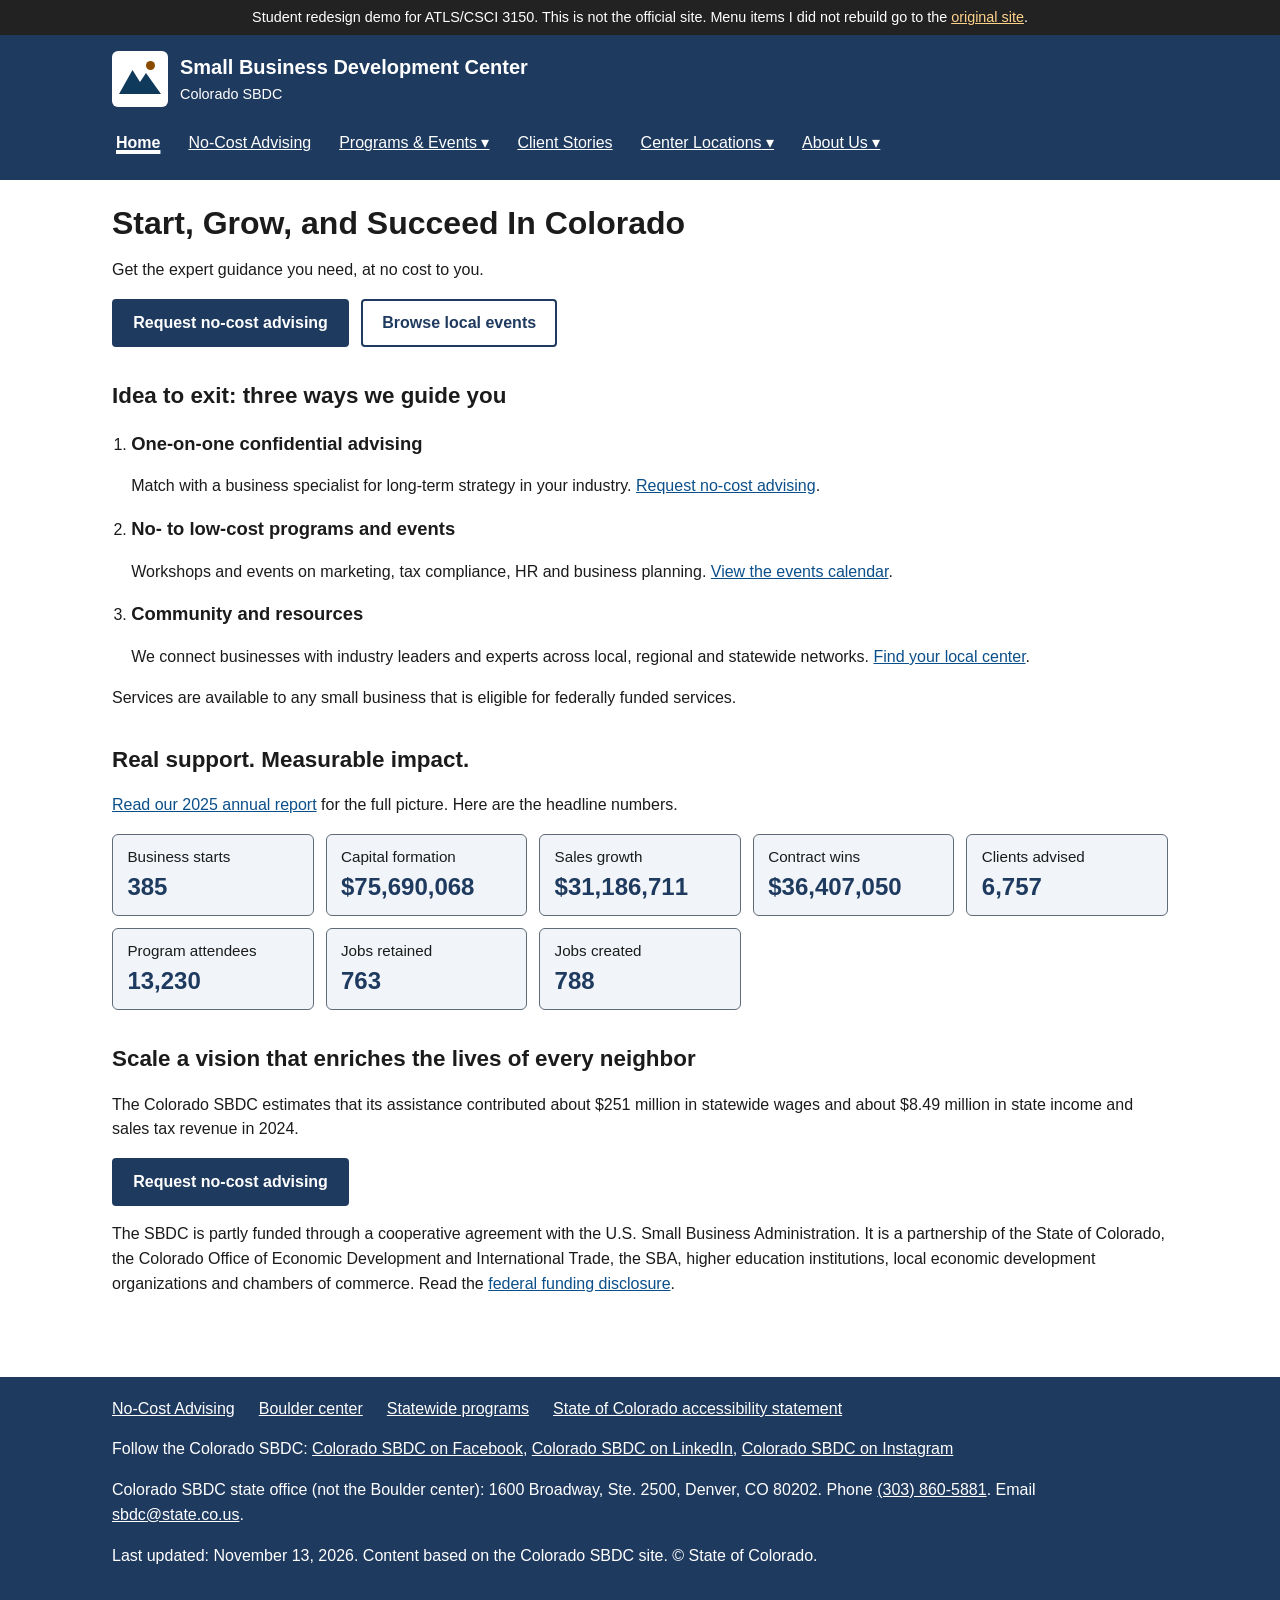
<file: index.html>
<!DOCTYPE html>
<html lang="en">
<head>
  <meta charset="utf-8">
  <meta name="viewport" content="width=device-width, initial-scale=1">
  <title>Home | Small Business Development Center (redesign demo)</title>
  <meta name="description" content="Student accessibility redesign of the Colorado SBDC home page: free business advising, programs and local centers.">
  <link rel="stylesheet" href="style.css">
</head>
<body>
  <a class="skip-link" href="#main-content">Skip to main content</a>
  <p class="demo-banner">Student redesign demo for ATLS/CSCI 3150. This is not the official site. Menu items I did not rebuild go to the <a href="https://sbdc.colorado.gov/">original site</a>.</p>
  <header class="site-header">
    <div class="wrap">
      <a class="brand" href="index.html"><img src="logo.svg" alt=""><span>Small Business Development Center<small>Colorado SBDC</small></span></a>
      <nav class="main-nav" aria-label="Main"><ul class="menu"><li><a href="index.html" aria-current="page">Home</a></li><li><a href="advising.html">No-Cost Advising</a></li><li><button type="button" class="toggle" aria-expanded="false" aria-controls="sm-programs">Programs &amp; Events<span class="visually-hidden"> submenu</span></button><ul class="submenu" id="sm-programs" hidden><li><a href="https://sbdc.colorado.gov/">Calendar</a></li><li><a href="https://sbdc.colorado.gov/">Business Recovery &amp; Resiliency Guide</a></li><li><a href="https://sbdc.colorado.gov/">Child Care</a></li><li><a href="https://sbdc.colorado.gov/">Funding Readiness</a></li><li><a href="https://sbdc.colorado.gov/">Leading Edge for Startups</a></li><li><a href="https://sbdc.colorado.gov/">TechSource</a></li></ul></li><li><a href="https://sbdc.colorado.gov/">Client Stories</a></li><li><button type="button" class="toggle" aria-expanded="false" aria-controls="sm-centers">Center Locations<span class="visually-hidden"> submenu</span></button><ul class="submenu" id="sm-centers" hidden><li><a href="boulder.html">Boulder</a></li><li><a href="https://sbdc.colorado.gov/">Other Colorado centers (original site)</a></li></ul></li><li><button type="button" class="toggle" aria-expanded="false" aria-controls="sm-about">About Us<span class="visually-hidden"> submenu</span></button><ul class="submenu" id="sm-about" hidden><li><a href="https://sbdc.colorado.gov/">Our Impact</a></li><li><a href="boulder.html#team">Our Team</a></li><li><a href="https://sbdc.colorado.gov/">Accessibility Statement</a></li><li><a href="https://sbdc.colorado.gov/">Federal Funding Disclosure</a></li></ul></li></ul></nav>
    </div>
  </header>
  <main id="main-content" class="wrap" tabindex="-1">
    <h1>Start, Grow, and Succeed In Colorado</h1>
    <p>Get the expert guidance you need, at no cost to you.</p>
    <div class="hero-actions">
      <a class="button" href="advising.html">Request no-cost advising</a>
      <a class="button secondary" href="https://sbdc.colorado.gov/">Browse local events</a>
    </div>

    <h2>Idea to exit: three ways we guide you</h2>
    <ol class="steps">
      <li><h3>One-on-one confidential advising</h3><p>Match with a business specialist for long-term strategy in your industry. <a href="advising.html">Request no-cost advising</a>.</p></li>
      <li><h3>No- to low-cost programs and events</h3><p>Workshops and events on marketing, tax compliance, HR and business planning. <a href="https://sbdc.colorado.gov/">View the events calendar</a>.</p></li>
      <li><h3>Community and resources</h3><p>We connect businesses with industry leaders and experts across local, regional and statewide networks. <a href="boulder.html">Find your local center</a>.</p></li>
    </ol>
    <p>Services are available to any small business that is eligible for federally funded services.</p>

    <h2>Real support. Measurable impact.</h2>
    <p><a href="https://sbdc.colorado.gov/">Read our 2025 annual report</a> for the full picture. Here are the headline numbers.</p>
    <dl class="stats">
      <div><dt>Business starts</dt><dd>385</dd></div>
      <div><dt>Capital formation</dt><dd>$75,690,068</dd></div>
      <div><dt>Sales growth</dt><dd>$31,186,711</dd></div>
      <div><dt>Contract wins</dt><dd>$36,407,050</dd></div>
      <div><dt>Clients advised</dt><dd>6,757</dd></div>
      <div><dt>Program attendees</dt><dd>13,230</dd></div>
      <div><dt>Jobs retained</dt><dd>763</dd></div>
      <div><dt>Jobs created</dt><dd>788</dd></div>
    </dl>

    <h2>Scale a vision that enriches the lives of every neighbor</h2>
    <p>The Colorado SBDC estimates that its assistance contributed about $251 million in statewide wages and about $8.49 million in state income and sales tax revenue in 2024.</p>
    <p><a class="button" href="advising.html">Request no-cost advising</a></p>
    <p>The SBDC is partly funded through a cooperative agreement with the U.S. Small Business Administration. It is a partnership of the State of Colorado, the Colorado Office of Economic Development and International Trade, the SBA, higher education institutions, local economic development organizations and chambers of commerce. Read the <a href="https://sbdc.colorado.gov/">federal funding disclosure</a>.</p>
  </main>

  <footer class="site-footer">
    <div class="wrap">
      <h2 class="visually-hidden">Site information</h2>
      <nav aria-label="Footer"><ul>
        <li><a href="advising.html">No-Cost Advising</a></li>
        <li><a href="boulder.html">Boulder center</a></li>
        <li><a href="https://sbdc.colorado.gov/">Statewide programs</a></li>
        <li><a href="https://sbdc.colorado.gov/">State of Colorado accessibility statement</a></li>
      </ul></nav>
      <p>Follow the Colorado SBDC: <a href="https://www.facebook.com/">Colorado SBDC on Facebook</a>, <a href="https://www.linkedin.com/">Colorado SBDC on LinkedIn</a>, <a href="https://www.instagram.com/">Colorado SBDC on Instagram</a></p>
      <p>Colorado SBDC state office (not the Boulder center): 1600 Broadway, Ste. 2500, Denver, CO 80202. Phone <a href="tel:+13038605881">(303) 860-5881</a>. Email <a href="mailto:sbdc@state.co.us">sbdc@state.co.us</a>.</p>
      <p>Last updated: <time datetime="2026-11-13">November 13, 2026</time>. Content based on the Colorado SBDC site. &copy; State of Colorado.</p>
    </div>
  </footer>
  <script>
  (function () {
    var toggles = document.querySelectorAll('.menu .toggle');
    function closeAll(except) {
      toggles.forEach(function (t) {
        if (t !== except) { t.setAttribute('aria-expanded', 'false'); document.getElementById(t.getAttribute('aria-controls')).hidden = true; }
      });
    }
    toggles.forEach(function (t) {
      t.addEventListener('click', function () {
        var open = t.getAttribute('aria-expanded') === 'true';
        closeAll(t);
        t.setAttribute('aria-expanded', open ? 'false' : 'true');
        document.getElementById(t.getAttribute('aria-controls')).hidden = open;
      });
    });
    document.addEventListener('keydown', function (e) {
      if (e.key === 'Escape') {
        var openT = document.querySelector('.menu .toggle[aria-expanded="true"]');
        if (openT) { closeAll(null); openT.focus(); }
      }
    });
    document.addEventListener('click', function (e) { if (!e.target.closest('.menu')) closeAll(null); });
  })();
  </script>
</body>
</html>
</file>
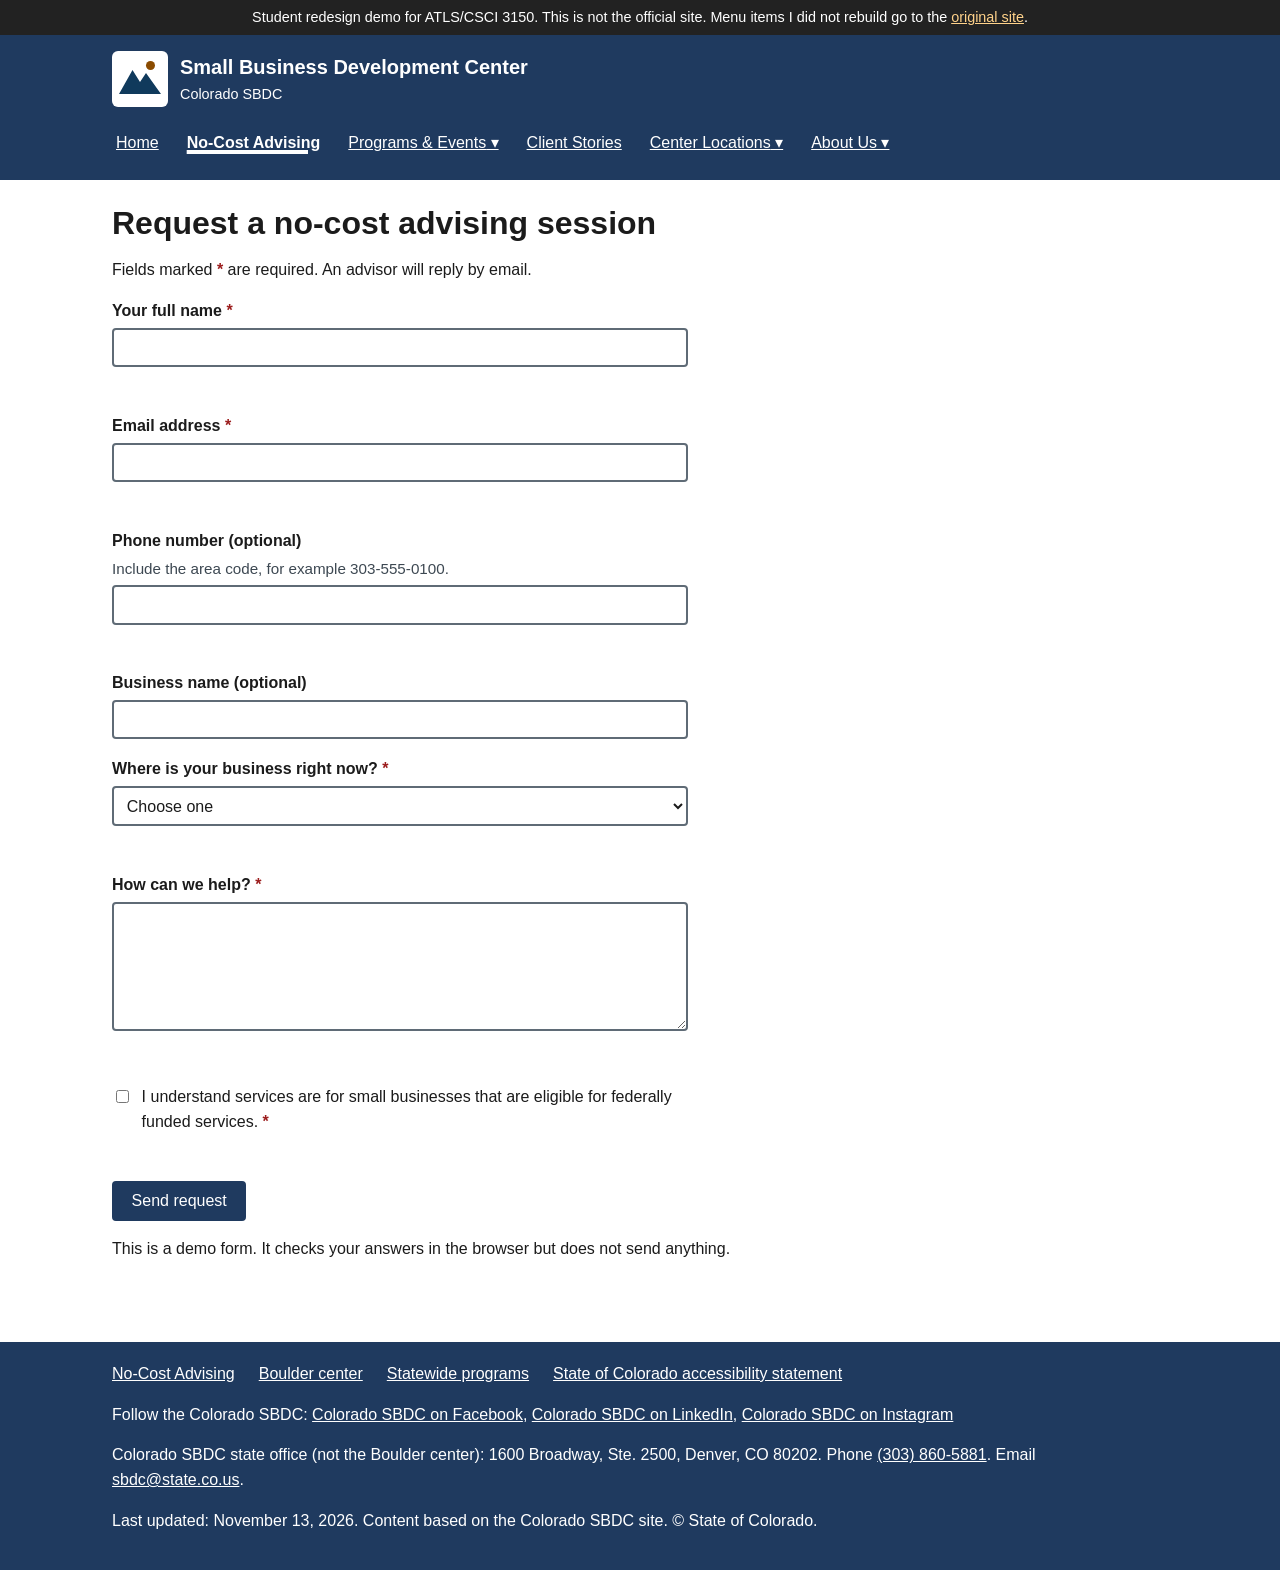
<file: advising.html>
<!DOCTYPE html>
<html lang="en">
<head>
  <meta charset="utf-8">
  <meta name="viewport" content="width=device-width, initial-scale=1">
  <title>Request advising | Small Business Development Center (redesign demo)</title>
  <meta name="description" content="Student redesign of an advising request form with labels, required fields and built-in validation.">
  <link rel="stylesheet" href="style.css">
</head>
<body>
  <a class="skip-link" href="#main-content">Skip to main content</a>
  <p class="demo-banner">Student redesign demo for ATLS/CSCI 3150. This is not the official site. Menu items I did not rebuild go to the <a href="https://sbdc.colorado.gov/">original site</a>.</p>
  <header class="site-header">
    <div class="wrap">
      <a class="brand" href="index.html"><img src="logo.svg" alt=""><span>Small Business Development Center<small>Colorado SBDC</small></span></a>
      <nav class="main-nav" aria-label="Main"><ul class="menu"><li><a href="index.html">Home</a></li><li><a href="advising.html" aria-current="page">No-Cost Advising</a></li><li><button type="button" class="toggle" aria-expanded="false" aria-controls="sm-programs">Programs &amp; Events<span class="visually-hidden"> submenu</span></button><ul class="submenu" id="sm-programs" hidden><li><a href="https://sbdc.colorado.gov/">Calendar</a></li><li><a href="https://sbdc.colorado.gov/">Business Recovery &amp; Resiliency Guide</a></li><li><a href="https://sbdc.colorado.gov/">Child Care</a></li><li><a href="https://sbdc.colorado.gov/">Funding Readiness</a></li><li><a href="https://sbdc.colorado.gov/">Leading Edge for Startups</a></li><li><a href="https://sbdc.colorado.gov/">TechSource</a></li></ul></li><li><a href="https://sbdc.colorado.gov/">Client Stories</a></li><li><button type="button" class="toggle" aria-expanded="false" aria-controls="sm-centers">Center Locations<span class="visually-hidden"> submenu</span></button><ul class="submenu" id="sm-centers" hidden><li><a href="boulder.html">Boulder</a></li><li><a href="https://sbdc.colorado.gov/">Other Colorado centers (original site)</a></li></ul></li><li><button type="button" class="toggle" aria-expanded="false" aria-controls="sm-about">About Us<span class="visually-hidden"> submenu</span></button><ul class="submenu" id="sm-about" hidden><li><a href="https://sbdc.colorado.gov/">Our Impact</a></li><li><a href="boulder.html#team">Our Team</a></li><li><a href="https://sbdc.colorado.gov/">Accessibility Statement</a></li><li><a href="https://sbdc.colorado.gov/">Federal Funding Disclosure</a></li></ul></li></ul></nav>
    </div>
  </header>
  <main id="main-content" class="wrap" tabindex="-1">
    <h1>Request a no-cost advising session</h1>
    <p>Fields marked <span class="req" aria-hidden="true">*</span><span class="visually-hidden">with an asterisk</span> are required. An advisor will reply by email.</p>
    <div id="form-status" role="status" tabindex="-1"></div>
    <form class="contact" id="advising-form" action="#" method="post" novalidate>
      <div class="field"><label for="name">Your full name <span class="req" aria-hidden="true">*</span></label>
        <input type="text" id="name" name="name" autocomplete="name" required><p class="error-msg">Enter your name.</p></div>
      <div class="field"><label for="email">Email address <span class="req" aria-hidden="true">*</span></label>
        <input type="email" id="email" name="email" autocomplete="email" required><p class="error-msg">Enter an email address like name@example.com.</p></div>
      <div class="field"><label for="phone">Phone number (optional)</label>
        <span class="hint" id="phone-hint">Include the area code, for example 303-555-0100.</span>
        <input type="tel" id="phone" name="phone" autocomplete="tel" data-base="phone-hint" aria-describedby="phone-hint" pattern="[0-9()+ .\-]{7,}"><p class="error-msg">Enter a phone number with at least 7 digits, or leave this blank.</p></div>
      <div class="field"><label for="biz">Business name (optional)</label>
        <input type="text" id="biz" name="biz" autocomplete="organization"></div>
      <div class="field"><label for="stage">Where is your business right now? <span class="req" aria-hidden="true">*</span></label>
        <select id="stage" name="stage" required><option value="">Choose one</option><option>I have an idea</option><option>I am starting up</option><option>I am operating</option><option>I am growing</option><option>I am planning to sell or exit</option></select>
        <p class="error-msg">Choose where your business is right now.</p></div>
      <div class="field"><label for="help">How can we help? <span class="req" aria-hidden="true">*</span></label>
        <textarea id="help" name="help" rows="6" required minlength="10"></textarea><p class="error-msg">Write at least 10 characters.</p></div>
      <div class="field check"><label for="elig"><input type="checkbox" id="elig" name="elig" required><span>I understand services are for small businesses that are eligible for federally funded services. <span class="req" aria-hidden="true">*</span></span></label>
        <p class="error-msg">Check this box to continue.</p></div>
      <button type="submit">Send request</button>
    </form>
    <p>This is a demo form. It checks your answers in the browser but does not send anything.</p>
  </main>

  <footer class="site-footer">
    <div class="wrap">
      <h2 class="visually-hidden">Site information</h2>
      <nav aria-label="Footer"><ul>
        <li><a href="advising.html">No-Cost Advising</a></li>
        <li><a href="boulder.html">Boulder center</a></li>
        <li><a href="https://sbdc.colorado.gov/">Statewide programs</a></li>
        <li><a href="https://sbdc.colorado.gov/">State of Colorado accessibility statement</a></li>
      </ul></nav>
      <p>Follow the Colorado SBDC: <a href="https://www.facebook.com/">Colorado SBDC on Facebook</a>, <a href="https://www.linkedin.com/">Colorado SBDC on LinkedIn</a>, <a href="https://www.instagram.com/">Colorado SBDC on Instagram</a></p>
      <p>Colorado SBDC state office (not the Boulder center): 1600 Broadway, Ste. 2500, Denver, CO 80202. Phone <a href="tel:+13038605881">(303) 860-5881</a>. Email <a href="mailto:sbdc@state.co.us">sbdc@state.co.us</a>.</p>
      <p>Last updated: <time datetime="2026-11-13">November 13, 2026</time>. Content based on the Colorado SBDC site. &copy; State of Colorado.</p>
    </div>
  </footer>
  <script>
  (function () {
    var toggles = document.querySelectorAll('.menu .toggle');
    function closeAll(except) {
      toggles.forEach(function (t) {
        if (t !== except) { t.setAttribute('aria-expanded', 'false'); document.getElementById(t.getAttribute('aria-controls')).hidden = true; }
      });
    }
    toggles.forEach(function (t) {
      t.addEventListener('click', function () {
        var open = t.getAttribute('aria-expanded') === 'true';
        closeAll(t);
        t.setAttribute('aria-expanded', open ? 'false' : 'true');
        document.getElementById(t.getAttribute('aria-controls')).hidden = open;
      });
    });
    document.addEventListener('keydown', function (e) {
      if (e.key === 'Escape') {
        var openT = document.querySelector('.menu .toggle[aria-expanded="true"]');
        if (openT) { closeAll(null); openT.focus(); }
      }
    });
    document.addEventListener('click', function (e) { if (!e.target.closest('.menu')) closeAll(null); });
  })();
  </script>
  <script>
  (function () {
    var form = document.getElementById('advising-form');
    var status = document.getElementById('form-status');
    var fields = form.querySelectorAll('input:not([type=checkbox]), select, textarea, input[type=checkbox]');
    function check(el) {
      var wrap = el.closest('.field');
      var ok = el.checkValidity();
      wrap.classList.toggle('invalid', !ok);
      el.setAttribute('aria-invalid', ok ? 'false' : 'true');
      var err = wrap.querySelector('.error-msg');
      if (err && !err.id) err.id = el.id + '-err';
      var base = el.getAttribute('data-base') || '';
      var desc = ok || !err ? base : (base + ' ' + err.id).trim();
      if (desc) el.setAttribute('aria-describedby', desc); else el.removeAttribute('aria-describedby');
      return ok;
    }
    fields.forEach(function (el) {
      el.addEventListener('blur', function () { if (!el.checkValidity()) check(el); });
      var again = function () { if (el.closest('.field').classList.contains('invalid')) check(el); };
      el.addEventListener('input', again); el.addEventListener('change', again);
    });
    form.addEventListener('submit', function (e) {
      e.preventDefault();
      var firstBad = null;
      fields.forEach(function (el) { if (!check(el) && !firstBad) firstBad = el; });
      status.classList.add('show');
      if (firstBad) {
        var n = form.querySelectorAll('.field.invalid').length;
        status.classList.add('is-error');
        status.textContent = n + (n === 1 ? ' field needs' : ' fields need') + ' fixing before you can send. The first one is below.';
        firstBad.focus();
      } else {
        status.classList.remove('is-error');
        status.textContent = 'Thanks. In the real site your request would be sent now.';
        form.reset(); status.focus();
      }
    });
  })();
  </script>
</body>
</html>
</file>
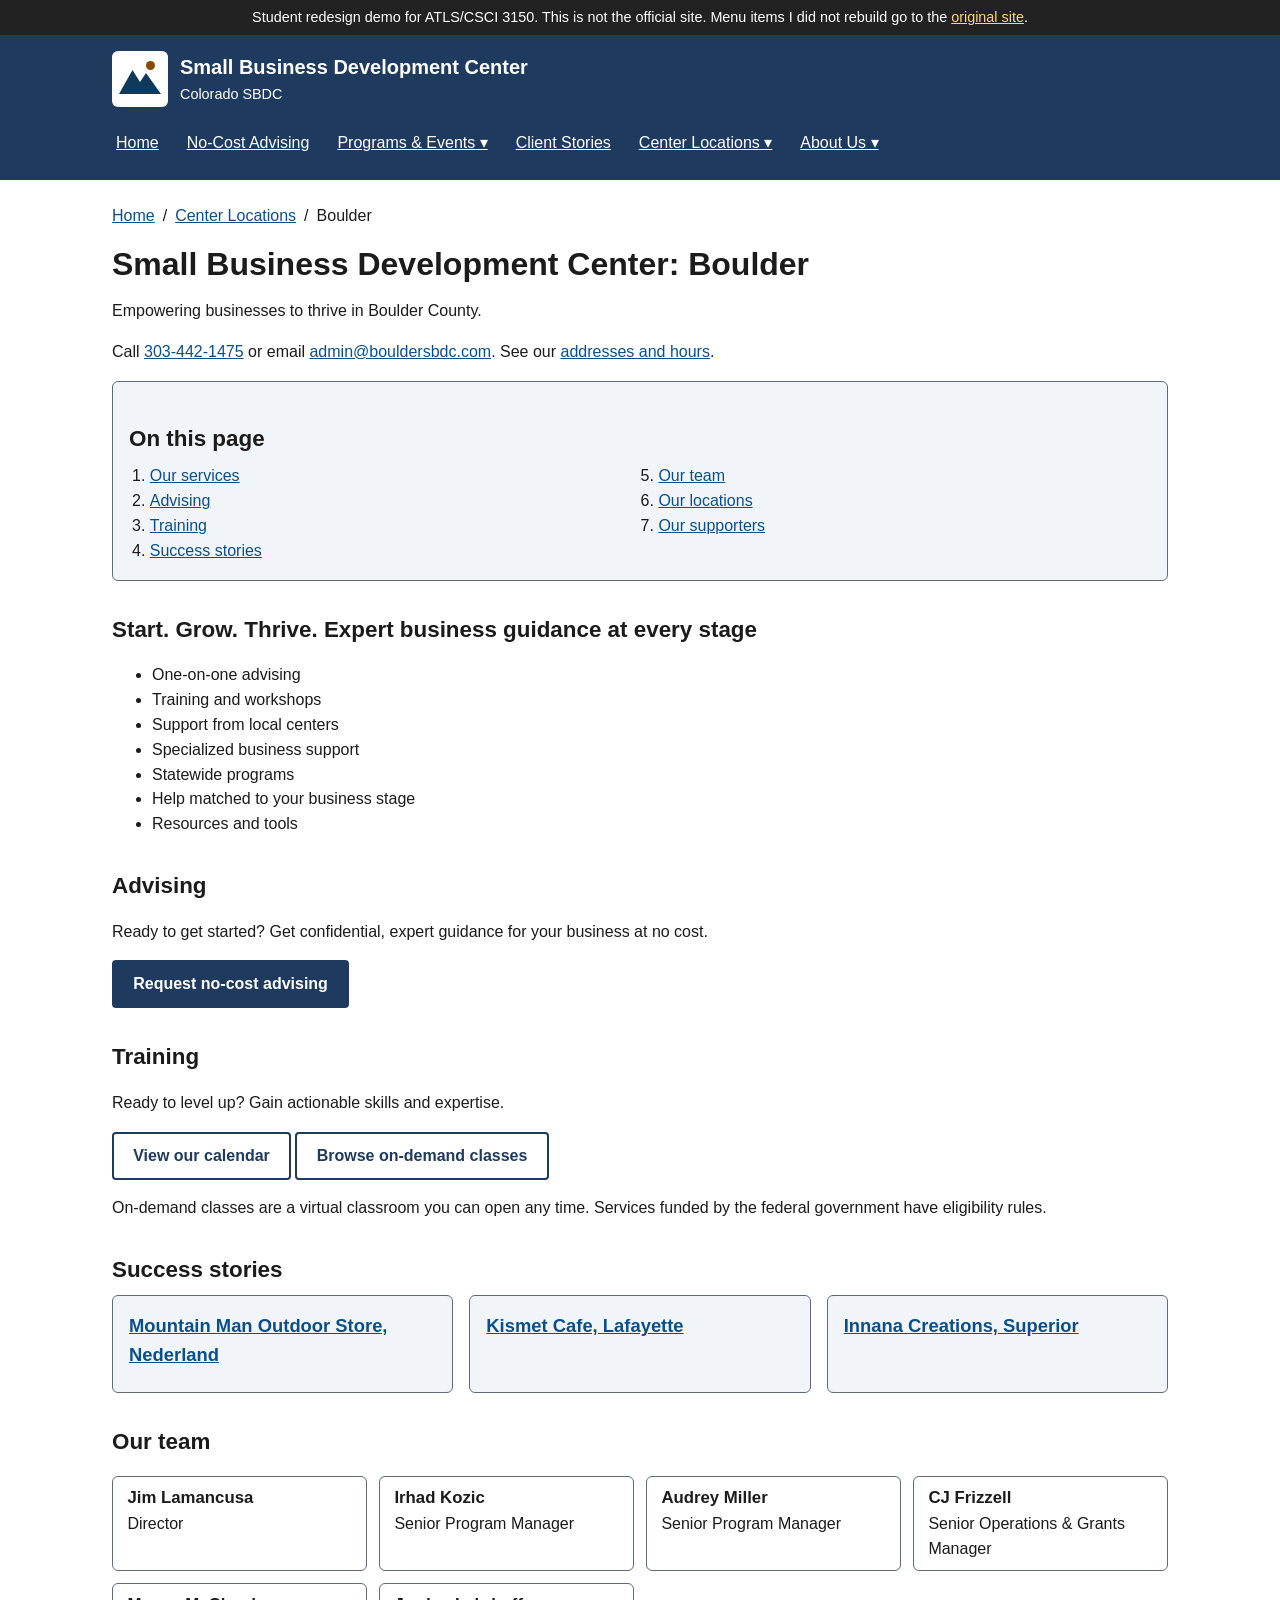
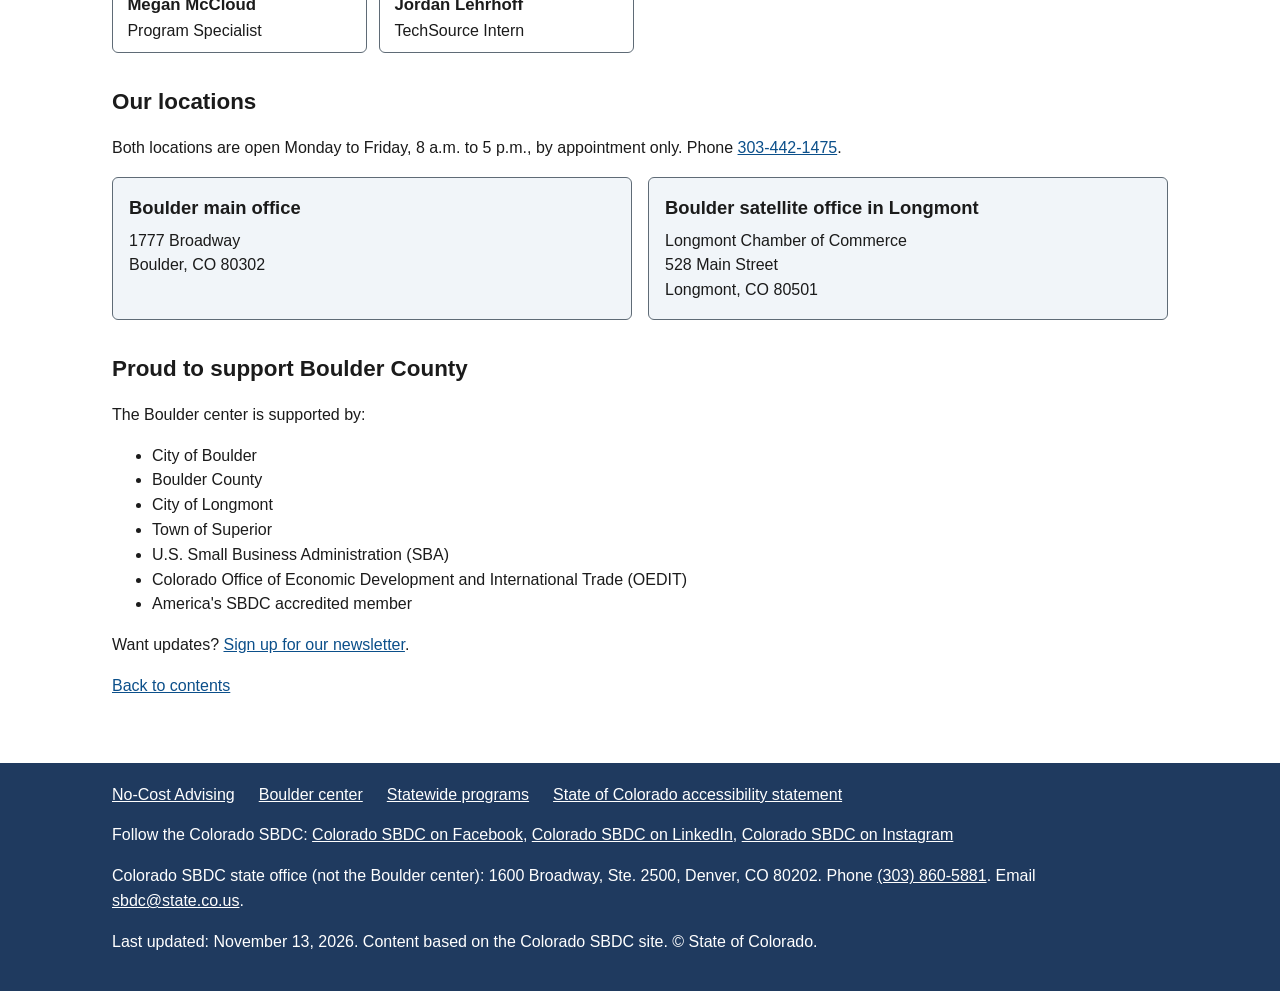
<file: boulder.html>
<!DOCTYPE html>
<html lang="en">
<head>
  <meta charset="utf-8">
  <meta name="viewport" content="width=device-width, initial-scale=1">
  <title>Boulder center | Small Business Development Center (redesign demo)</title>
  <meta name="description" content="Student accessibility redesign of the Boulder center page of the Colorado SBDC: services, success stories, team and locations.">
  <link rel="stylesheet" href="style.css">
</head>
<body>
  <a class="skip-link" href="#main-content">Skip to main content</a>
  <p class="demo-banner">Student redesign demo for ATLS/CSCI 3150. This is not the official site. Menu items I did not rebuild go to the <a href="https://sbdc.colorado.gov/">original site</a>.</p>
  <header class="site-header">
    <div class="wrap">
      <a class="brand" href="index.html"><img src="logo.svg" alt=""><span>Small Business Development Center<small>Colorado SBDC</small></span></a>
      <nav class="main-nav" aria-label="Main"><ul class="menu"><li><a href="index.html">Home</a></li><li><a href="advising.html">No-Cost Advising</a></li><li><button type="button" class="toggle" aria-expanded="false" aria-controls="sm-programs">Programs &amp; Events<span class="visually-hidden"> submenu</span></button><ul class="submenu" id="sm-programs" hidden><li><a href="https://sbdc.colorado.gov/">Calendar</a></li><li><a href="https://sbdc.colorado.gov/">Business Recovery &amp; Resiliency Guide</a></li><li><a href="https://sbdc.colorado.gov/">Child Care</a></li><li><a href="https://sbdc.colorado.gov/">Funding Readiness</a></li><li><a href="https://sbdc.colorado.gov/">Leading Edge for Startups</a></li><li><a href="https://sbdc.colorado.gov/">TechSource</a></li></ul></li><li><a href="https://sbdc.colorado.gov/">Client Stories</a></li><li><button type="button" class="toggle" aria-expanded="false" aria-controls="sm-centers">Center Locations<span class="visually-hidden"> submenu</span></button><ul class="submenu" id="sm-centers" hidden><li><a href="boulder.html">Boulder</a></li><li><a href="https://sbdc.colorado.gov/">Other Colorado centers (original site)</a></li></ul></li><li><button type="button" class="toggle" aria-expanded="false" aria-controls="sm-about">About Us<span class="visually-hidden"> submenu</span></button><ul class="submenu" id="sm-about" hidden><li><a href="https://sbdc.colorado.gov/">Our Impact</a></li><li><a href="boulder.html#team">Our Team</a></li><li><a href="https://sbdc.colorado.gov/">Accessibility Statement</a></li><li><a href="https://sbdc.colorado.gov/">Federal Funding Disclosure</a></li></ul></li></ul></nav>
    </div>
  </header>
  <main id="main-content" class="wrap" tabindex="-1">
    <nav aria-label="Breadcrumb"><ol class="breadcrumb">
      <li><a href="index.html">Home</a></li><li aria-hidden="true">/</li><li><a href="https://sbdc.colorado.gov/">Center Locations</a></li><li aria-hidden="true">/</li><li aria-current="page">Boulder</li></ol></nav>
    <h1>Small Business Development Center: Boulder</h1>
    <p>Empowering businesses to thrive in Boulder County.</p>
    <p>Call <a href="tel:+13034421475">303-442-1475</a> or email <a href="mailto:admin@bouldersbdc.com">admin@bouldersbdc.com</a>. See our <a href="#locations">addresses and hours</a>.</p>

    <nav id="contents" class="toc" aria-labelledby="toc-h">
      <h2 id="toc-h">On this page</h2>
      <ol>
        <li><a href="#services">Our services</a></li>
        <li><a href="#advising">Advising</a></li>
        <li><a href="#training">Training</a></li>
        <li><a href="#stories">Success stories</a></li>
        <li><a href="#team">Our team</a></li>
        <li><a href="#locations">Our locations</a></li>
        <li><a href="#supporters">Our supporters</a></li>
      </ol>
    </nav>

    <section id="services" aria-labelledby="services-h">
      <h2 id="services-h">Start. Grow. Thrive. Expert business guidance at every stage</h2>
      <ul>
        <li>One-on-one advising</li><li>Training and workshops</li><li>Support from local centers</li>
        <li>Specialized business support</li><li>Statewide programs</li><li>Help matched to your business stage</li><li>Resources and tools</li>
      </ul>
    </section>
    <section id="advising" aria-labelledby="advising-h">
      <h2 id="advising-h">Advising</h2>
      <p>Ready to get started? Get confidential, expert guidance for your business at no cost.</p>
      <p><a class="button" href="advising.html">Request no-cost advising</a></p>
    </section>
    <section id="training" aria-labelledby="training-h">
      <h2 id="training-h">Training</h2>
      <p>Ready to level up? Gain actionable skills and expertise.</p>
      <p><a class="button secondary" href="https://sbdc.colorado.gov/">View our calendar</a> <a class="button secondary" href="https://sbdc.colorado.gov/">Browse on-demand classes</a></p>
      <p>On-demand classes are a virtual classroom you can open any time. Services funded by the federal government have eligibility rules.</p>
    </section>
    <section id="stories" aria-labelledby="stories-h">
      <h2 id="stories-h">Success stories</h2>
      <div class="card-row">
        <article class="card"><h3><a href="https://sbdc.colorado.gov/">Mountain Man Outdoor Store, Nederland</a></h3></article>
        <article class="card"><h3><a href="https://sbdc.colorado.gov/">Kismet Cafe, Lafayette</a></h3></article>
        <article class="card"><h3><a href="https://sbdc.colorado.gov/">Innana Creations, Superior</a></h3></article>
      </div>
    </section>
    <section id="team" aria-labelledby="team-h">
      <h2 id="team-h">Our team</h2>
      <ul class="team"><li><h3>Jim Lamancusa</h3><p>Director</p></li><li><h3>Irhad Kozic</h3><p>Senior Program Manager</p></li><li><h3>Audrey Miller</h3><p>Senior Program Manager</p></li><li><h3>CJ Frizzell</h3><p>Senior Operations &amp; Grants Manager</p></li><li><h3>Megan McCloud</h3><p>Program Specialist</p></li><li><h3>Jordan Lehrhoff</h3><p>TechSource Intern</p></li></ul>
    </section>
    <section id="locations" aria-labelledby="loc-h">
      <h2 id="loc-h">Our locations</h2>
      <p>Both locations are open Monday to Friday, 8 a.m. to 5 p.m., by appointment only. Phone <a href="tel:+13034421475">303-442-1475</a>.</p>
      <div class="card-row">
        <section class="card" aria-labelledby="loc1"><h3 id="loc1">Boulder main office</h3><address>1777 Broadway<br>Boulder, CO 80302</address></section>
        <section class="card" aria-labelledby="loc2"><h3 id="loc2">Boulder satellite office in Longmont</h3><address>Longmont Chamber of Commerce<br>528 Main Street<br>Longmont, CO 80501</address></section>
      </div>
    </section>
    <section id="supporters" aria-labelledby="sup-h">
      <h2 id="sup-h">Proud to support Boulder County</h2>
      <p>The Boulder center is supported by:</p>
      <ul>
        <li>City of Boulder</li><li>Boulder County</li><li>City of Longmont</li><li>Town of Superior</li>
        <li>U.S. Small Business Administration (SBA)</li><li>Colorado Office of Economic Development and International Trade (OEDIT)</li><li>America's SBDC accredited member</li>
      </ul>
      <p>Want updates? <a href="https://sbdc.colorado.gov/">Sign up for our newsletter</a>.</p>
      <p class="back-to-top"><a href="#contents">Back to contents</a></p>
    </section>
  </main>

  <footer class="site-footer">
    <div class="wrap">
      <h2 class="visually-hidden">Site information</h2>
      <nav aria-label="Footer"><ul>
        <li><a href="advising.html">No-Cost Advising</a></li>
        <li><a href="boulder.html">Boulder center</a></li>
        <li><a href="https://sbdc.colorado.gov/">Statewide programs</a></li>
        <li><a href="https://sbdc.colorado.gov/">State of Colorado accessibility statement</a></li>
      </ul></nav>
      <p>Follow the Colorado SBDC: <a href="https://www.facebook.com/">Colorado SBDC on Facebook</a>, <a href="https://www.linkedin.com/">Colorado SBDC on LinkedIn</a>, <a href="https://www.instagram.com/">Colorado SBDC on Instagram</a></p>
      <p>Colorado SBDC state office (not the Boulder center): 1600 Broadway, Ste. 2500, Denver, CO 80202. Phone <a href="tel:+13038605881">(303) 860-5881</a>. Email <a href="mailto:sbdc@state.co.us">sbdc@state.co.us</a>.</p>
      <p>Last updated: <time datetime="2026-11-13">November 13, 2026</time>. Content based on the Colorado SBDC site. &copy; State of Colorado.</p>
    </div>
  </footer>
  <script>
  (function () {
    var toggles = document.querySelectorAll('.menu .toggle');
    function closeAll(except) {
      toggles.forEach(function (t) {
        if (t !== except) { t.setAttribute('aria-expanded', 'false'); document.getElementById(t.getAttribute('aria-controls')).hidden = true; }
      });
    }
    toggles.forEach(function (t) {
      t.addEventListener('click', function () {
        var open = t.getAttribute('aria-expanded') === 'true';
        closeAll(t);
        t.setAttribute('aria-expanded', open ? 'false' : 'true');
        document.getElementById(t.getAttribute('aria-controls')).hidden = open;
      });
    });
    document.addEventListener('keydown', function (e) {
      if (e.key === 'Escape') {
        var openT = document.querySelector('.menu .toggle[aria-expanded="true"]');
        if (openT) { closeAll(null); openT.focus(); }
      }
    });
    document.addEventListener('click', function (e) { if (!e.target.closest('.menu')) closeAll(null); });
  })();
  </script>
</body>
</html>
</file>
<file: style.css>
/* BCN redesign - student project (ATLS/CSCI 3150). Not the official BCN site. */
:root {
  --text: #1b1b1b;
  --bg: #ffffff;
  --band: #f1f5f9;
  --brand: #1f3a5f;      /* header, footer, buttons: white text on it */
  --link: #0b4f8a;
  --link-visited: #5b2a86;
  --focus: #8a4b00;
  --border: #5f6b76;
}
* { box-sizing: border-box; }
html { font-size: 100%; }
body {
  margin: 0;
  font-family: Arial, Helvetica, sans-serif;
  line-height: 1.55;
  color: var(--text);
  background: var(--bg);
}
a { color: var(--link); text-decoration: underline; }
a:visited { color: var(--link-visited); }
a:hover { text-decoration-thickness: 3px; }
a:focus-visible, button:focus-visible, input:focus-visible,
select:focus-visible, textarea:focus-visible, summary:focus-visible {
  outline: 3px solid var(--focus);
  outline-offset: 3px;
}

/* Component 6: skip link */
.skip-link {
  position: absolute; left: 0.5rem; top: -4rem;
  background: #fff; color: var(--text);
  padding: 0.6rem 1rem; border: 3px solid var(--focus); z-index: 10;
}
.skip-link:focus { top: 0.5rem; }

.site-header { background: var(--brand); color: #fff; }
.site-header .wrap { display: flex; flex-wrap: wrap; gap: 1rem; align-items: center; justify-content: space-between; padding: 1rem; }
.site-header a { color: #fff; }
.brand { display: flex; align-items: center; gap: 0.75rem; text-decoration: none; }
.brand img { width: 56px; height: 56px; background: #fff; border-radius: 6px; padding: 4px; }
.brand span { font-size: 1.25rem; font-weight: bold; }
.brand small { display: block; font-weight: normal; font-size: 0.9rem; }
.main-nav ul { list-style: none; display: flex; flex-wrap: wrap; gap: 0.25rem 1.25rem; margin: 0; padding: 0; }
.main-nav a { display: inline-block; padding: 0.5rem 0.25rem; }
.main-nav a[aria-current="page"] { font-weight: bold; text-decoration-thickness: 4px; }
.site-header a:focus-visible { outline-color: #ffd28a; }

.wrap { max-width: 68rem; margin: 0 auto; padding: 0 1rem; }
main.wrap { padding-top: 1.5rem; padding-bottom: 2rem; }

.notice {
  border-left: 8px solid var(--focus);
  background: #fff6e8;
  padding: 0.75rem 1rem;
  margin: 0 0 1.5rem;
}
.notice h2 { margin: 0 0 0.25rem; font-size: 1.1rem; }
.notice p { margin: 0; }

h1 { font-size: 2rem; line-height: 1.2; margin: 0 0 0.5rem; }
h2 { font-size: 1.4rem; margin: 2rem 0 0.5rem; }
h3 { font-size: 1.15rem; margin: 1.25rem 0 0.4rem; }

.search-box { display: flex; flex-wrap: wrap; gap: 0.5rem; align-items: end; margin: 1rem 0 1.5rem; }
.search-box label { display: block; font-weight: bold; }
.search-box input[type="search"] { padding: 0.5rem; font-size: 1rem; min-width: 16rem; border: 2px solid var(--border); }
button, .button {
  background: var(--brand); color: #fff; border: 2px solid var(--brand);
  padding: 0.55rem 1.1rem; font-size: 1rem; border-radius: 4px; cursor: pointer;
}

/* Component 3: grouped category lists */
.category-grid { display: grid; grid-template-columns: repeat(auto-fit, minmax(15rem, 1fr)); gap: 1rem; }
.category-grid section { background: var(--band); border: 1px solid var(--border); border-radius: 6px; padding: 0.25rem 1rem 1rem; }
.category-grid h3 { margin-top: 0.75rem; }
.category-grid ul { margin: 0; padding-left: 1.2rem; }
.category-grid li { margin: 0.2rem 0; }

.sponsors ul { list-style: none; padding: 0; display: flex; flex-wrap: wrap; gap: 1rem 2rem; align-items: center; }

/* Volunteer page */
.toc { background: var(--band); border: 1px solid var(--border); padding: 0.5rem 1rem 1rem; border-radius: 6px; }
.toc ol { columns: 2 16rem; margin: 0; padding-left: 1.3rem; }
.back-to-top { margin: 1rem 0 0; }
section[id] { scroll-margin-top: 1rem; }
main:focus { outline: none; }

/* Component 7: form */
form.contact { max-width: 36rem; }
.field { margin: 0 0 1.1rem; }
.field label { display: block; font-weight: bold; margin-bottom: 0.25rem; }
.field .hint { display: block; font-size: 0.95rem; color: #3d4852; margin-bottom: 0.25rem; }
.field input, .field select, .field textarea {
  width: 100%; padding: 0.55rem; font-size: 1rem; font-family: inherit;
  border: 2px solid var(--border); border-radius: 4px; background: #fff; color: var(--text);
}
.req { color: #9b1c1c; font-weight: bold; }
.error-msg { color: #9b1c1c; font-weight: bold; margin: 0.25rem 0 0; min-height: 1.55em; visibility: hidden; }
.field.invalid .error-msg { visibility: visible; }
.field.invalid input, .field.invalid textarea, .field.invalid select { border-color: #9b1c1c; }
#form-status { margin: 1rem 0 1.25rem; padding: 0.75rem 1rem; border-left: 8px solid #1d6b33; background: #eef8f0; display: none; }
#form-status.show { display: block; }

.site-footer { background: var(--brand); color: #fff; margin-top: 2rem; }
.site-footer .wrap { padding: 1.25rem 1rem; }
.site-footer a { color: #fff; }
.site-footer a:focus-visible { outline-color: #ffd28a; }
.site-footer ul { list-style: none; display: flex; flex-wrap: wrap; gap: 0.25rem 1.5rem; padding: 0; margin: 0 0 0.75rem; }
.demo-banner { margin: 0; background: #222; color: #fff; text-align: center; padding: 0.4rem 1rem; font-size: 0.9rem; }
.demo-banner a { color: #ffd28a; }

@media (prefers-reduced-motion: reduce) { * { scroll-behavior: auto !important; } }
@media (max-width: 40rem) { h1 { font-size: 1.6rem; } .search-box input[type="search"] { min-width: 0; width: 100%; } }

.visually-hidden { position: absolute; width: 1px; height: 1px; overflow: hidden; clip: rect(0 0 0 0); white-space: nowrap; }

/* ---- SBDC redesign additions ---- */
.hero-actions { display: flex; flex-wrap: wrap; gap: 0.75rem; margin: 1rem 0 1.5rem; }
.button { display: inline-block; text-decoration: none; background: var(--brand); color: #fff; border: 2px solid var(--brand); padding: 0.6rem 1.2rem; border-radius: 4px; font-weight: bold; }
.button:visited { color: #fff; }
.button.secondary { background: #fff; color: var(--brand); }
.button.secondary:visited { color: var(--brand); }
.button:hover { text-decoration: underline; }
.menu { list-style: none; display: flex; flex-wrap: wrap; gap: 0.25rem 1rem; margin: 0; padding: 0; align-items: center; }
.menu > li { position: relative; }
.menu button.toggle { background: transparent; color: #fff; border: 0; padding: 0.5rem 0.25rem; font: inherit; text-decoration: underline; cursor: pointer; }
.menu button.toggle::after { content: " \25BE"; }
.menu button.toggle[aria-expanded="true"]::after { content: " \25B4"; }
.menu .submenu { list-style: none; margin: 0; padding: 0.5rem 0; background: #fff; border: 2px solid var(--brand); position: absolute; z-index: 5; min-width: 16rem; left: 0; }
.menu .submenu[hidden] { display: none; }
.menu .submenu a { color: var(--link); display: block; padding: 0.4rem 1rem; }
.menu .submenu a:focus-visible { outline-color: var(--focus); }
.card-row { display: grid; grid-template-columns: repeat(auto-fit, minmax(14rem, 1fr)); gap: 1rem; }
.card { background: var(--band); border: 1px solid var(--border); border-radius: 6px; padding: 0.25rem 1rem 1rem; }
.card h3 { margin-top: 0.75rem; }
.stats { display: grid; grid-template-columns: repeat(auto-fit, minmax(11rem, 1fr)); gap: 0.75rem; margin: 0; }
.stats div { background: var(--band); border: 1px solid var(--border); border-radius: 6px; padding: 0.6rem 0.9rem; }
.stats dt { font-size: 0.95rem; }
.stats dd { margin: 0; font-size: 1.5rem; font-weight: bold; color: var(--brand); }
.team { list-style: none; padding: 0; display: grid; grid-template-columns: repeat(auto-fit, minmax(15rem, 1fr)); gap: 0.75rem; }
.team li { border: 1px solid var(--border); border-radius: 6px; padding: 0.5rem 0.9rem; }
.team h3 { margin: 0; font-size: 1.05rem; }
.team p { margin: 0.1rem 0 0; }
.steps { padding-left: 1.2rem; }
.steps h3 { margin-top: 0.75rem; }
.field.check label { display: flex; gap: 0.6rem; align-items: flex-start; font-weight: normal; }
.field.check input { width: auto; margin-top: 0.3rem; }
address { font-style: normal; }
@media (max-width: 40rem) { .menu .submenu { position: static; border-width: 0 0 0 4px; } }
.breadcrumb { list-style: none; display: flex; flex-wrap: wrap; gap: 0.5rem; padding: 0; margin: 0 0 1rem; }
#form-status.is-error { border-left-color: #9b1c1c; background: #fdeeee; }
</file>
